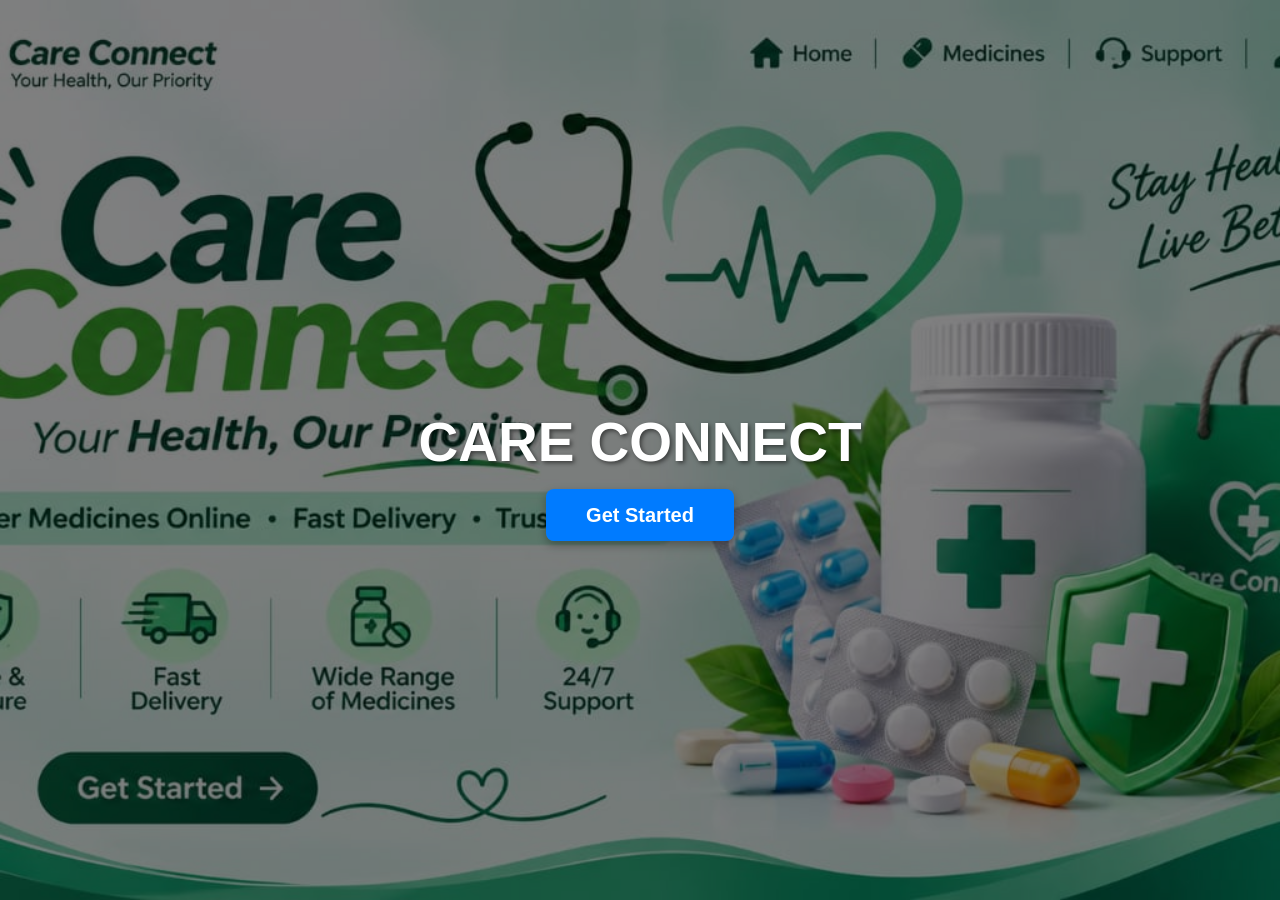
<file: index.html>
<!DOCTYPE html>
<html lang="en">
<head>
    <meta charset="UTF-8">
    <meta name="viewport" content="width=device-width, initial-scale=1.0">
    <title>Care Connect | Welcome</title>
    <style>
        body {
            margin: 0;
            height: 100vh;
            display: flex;
            justify-content: center;
            align-items: center;
            background-color: #000;
            font-family: Arial, sans-serif;
            position: relative;
            z-index: 1;
        }
        /* THIS FINDS YOUR IMAGE IN THE "image" FOLDER AND MAKES IT 50% TRANSPARENT */
        body::before {
            content: "";
            position: absolute;
            top: 0; left: 0; right: 0; bottom: 0;
            background-image: url('image/logo.png'); 
            background-size: cover;
            background-position: center;
            opacity: 0.5;
            z-index: -1;
        }
        .landing-box {
            text-align: center;
            color: white;
        }
        .landing-box h1 {
            font-size: 55px;
            margin-bottom: 30px;
            text-shadow: 2px 2px 4px rgba(0,0,0,0.5);
        }
        .get-started-btn {
            padding: 15px 40px;
            font-size: 20px;
            font-weight: bold;
            color: white;
            background-color: #007bff;
            border: none;
            border-radius: 8px;
            cursor: pointer;
            text-decoration: none;
            box-shadow: 0 4px 10px rgba(0,0,0,0.3);
        }
        .get-started-btn:hover {
            background-color: #0056b3;
        }
    </style>
</head>
<body>
    <div class="landing-box">
        <h1>CARE CONNECT</h1>
        <a href="login.html" class="get-started-btn">Get Started</a>
    </div>
</body>
</html>
</file>
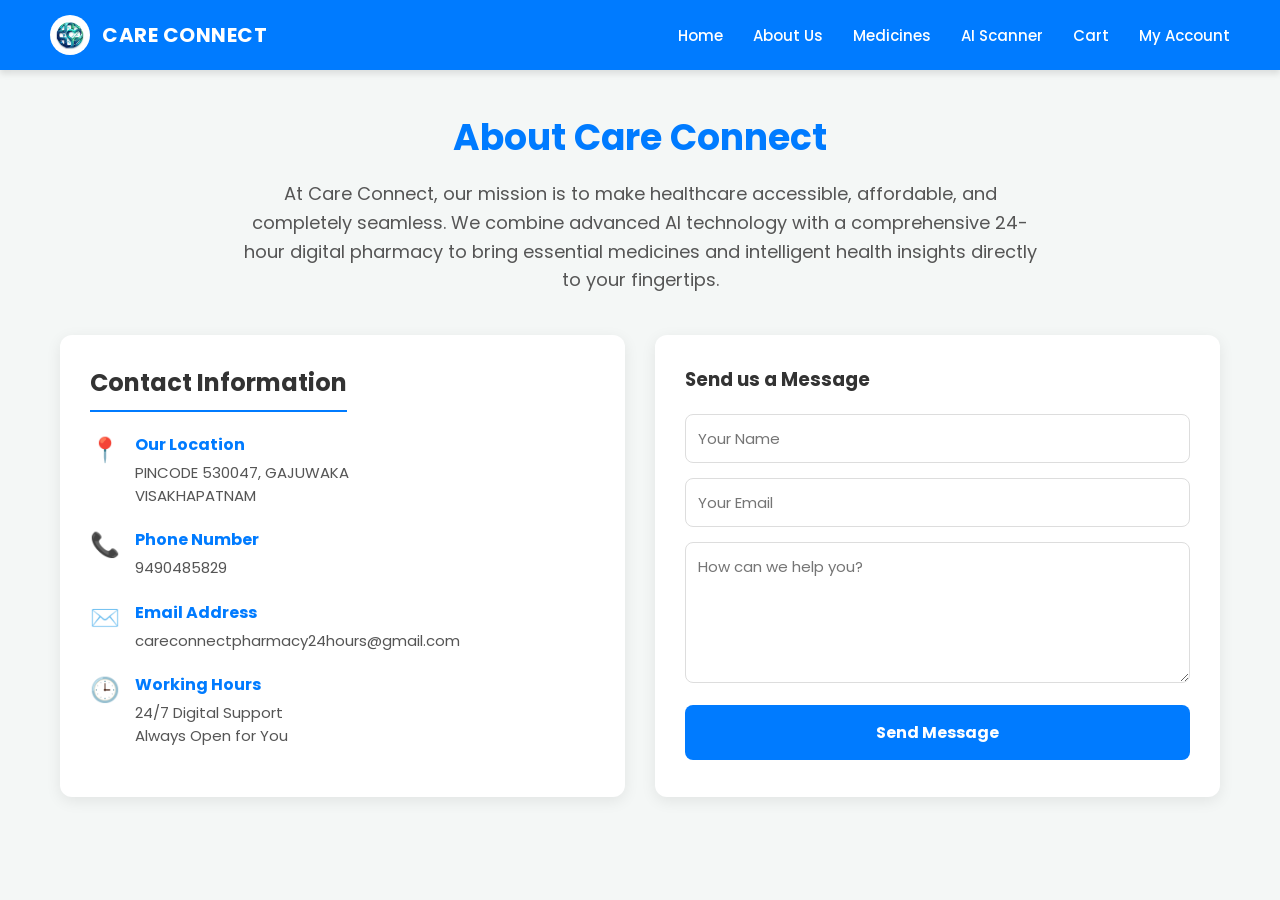
<file: about.html>
<!DOCTYPE html>
<html lang="en">
<head>
    <meta charset="UTF-8">
    <meta name="viewport" content="width=device-width, initial-scale=1.0">
    <title>Care Connect | About Us</title>
    <link rel="stylesheet" href="style.css">
    <style>
        .about-container {
            max-width: 1200px; margin: 40px auto; padding: 0 20px;
        }
        .about-header {
            text-align: center; margin-bottom: 40px;
        }
        .about-header h1 { color: #007bff; font-size: 36px; margin-bottom: 15px; }
        .about-header p { color: #555; font-size: 18px; line-height: 1.6; max-width: 800px; margin: 0 auto; }
        
        .contact-wrapper {
            display: flex; flex-wrap: wrap; gap: 30px; justify-content: center;
        }
        
        /* Contact Information Cards */
        .contact-info {
            flex: 1; min-width: 300px; background: white; padding: 30px; 
            border-radius: 12px; box-shadow: 0 4px 15px rgba(0,0,0,0.08);
        }
        .contact-info h3 { color: #333; font-size: 24px; margin-top: 0; margin-bottom: 20px; border-bottom: 2px solid #007bff; padding-bottom: 10px; display: inline-block;}
        .info-item { display: flex; align-items: flex-start; margin-bottom: 20px; }
        .info-icon { font-size: 24px; margin-right: 15px; }
        .info-text h4 { margin: 0 0 5px 0; color: #007bff; font-size: 16px; }
        .info-text p { margin: 0; color: #555; font-size: 15px; line-height: 1.5; }

        /* Contact Message Form */
        .contact-form {
            flex: 1; min-width: 300px; background: white; padding: 30px; 
            border-radius: 12px; box-shadow: 0 4px 15px rgba(0,0,0,0.08);
        }
        .contact-form h3 { color: #333; margin-top: 0; margin-bottom: 20px; }
        .form-input {
            width: 100%; padding: 12px; margin-bottom: 15px; border: 1px solid #ddd;
            border-radius: 8px; box-sizing: border-box; font-size: 15px;
        }
        .submit-btn {
            width: 100%; padding: 15px; background-color: #007bff; color: white;
            border: none; border-radius: 8px; font-size: 16px; font-weight: bold; cursor: pointer;
        }
        .submit-btn:hover { background-color: #0056b3; }
    </style>
</head>
<body>

    <!-- Updated Navigation Menu with About Us -->
    <nav class="navbar">
        <a href="home.html" class="nav-logo" style="display: flex; align-items: center; text-decoration: none; color: white;">
            <img src="image/logo2.png" alt="Care Connect Logo" style="width: 40px; height: 40px; border-radius: 50%; object-fit: cover; margin-right: 12px;">
            <span style="font-weight: bold; font-size: 20px; letter-spacing: 0.5px;">CARE CONNECT</span>
        </a>
        <ul class="nav-links">
            <li><a href="home.html">Home</a></li>
            <li><a href="about.html">About Us</a></li>
            <li><a href="shop.html">Medicines</a></li>
            <li><a href="scanner.html">AI Scanner</a></li>
            <li><a href="cart.html">Cart</a></li>
            <li><a href="account.html">My Account</a></li>
        </ul>
    </nav>

    <div class="about-container">
        
        <!-- Mission Statement -->
        <div class="about-header">
            <h1>About Care Connect</h1>
            <p>At Care Connect, our mission is to make healthcare accessible, affordable, and completely seamless. We combine advanced AI technology with a comprehensive 24-hour digital pharmacy to bring essential medicines and intelligent health insights directly to your fingertips.</p>
        </div>

        <div class="contact-wrapper">
            
            <!-- Contact Details -->
            <div class="contact-info">
                <h3>Contact Information</h3>
                
                <div class="info-item">
                    <div class="info-icon">📍</div>
                    <div class="info-text">
                        <h4>Our Location</h4>
                        <p>PINCODE 530047, GAJUWAKA<br>VISAKHAPATNAM</p>
                    </div>
                </div>

                <div class="info-item">
                    <div class="info-icon">📞</div>
                    <div class="info-text">
                        <h4>Phone Number</h4>
                        <p>9490485829</p>
                    </div>
                </div>

                <div class="info-item">
                    <div class="info-icon">✉️</div>
                    <div class="info-text">
                        <h4>Email Address</h4>
                        <p>careconnectpharmacy24hours@gmail.com</p>
                    </div>
                </div>

                <div class="info-item">
                    <div class="info-icon">🕒</div>
                    <div class="info-text">
                        <h4>Working Hours</h4>
                        <p>24/7 Digital Support<br>Always Open for You</p>
                    </div>
                </div>
            </div>

            <!-- Contact Form -->
            <div class="contact-form">
                <h3>Send us a Message</h3>
                <form onsubmit="sendMessage(event)">
                    <input type="text" id="contact-name" class="form-input" placeholder="Your Name" required>
                    <input type="email" id="contact-email" class="form-input" placeholder="Your Email" required>
                    <textarea id="contact-msg" class="form-input" rows="5" placeholder="How can we help you?" required></textarea>
                    <button type="submit" class="submit-btn">Send Message</button>
                </form>
            </div>

        </div>
    </div>

    <script>
        function sendMessage(event) {
            event.preventDefault();
            // A simple visual alert for the college project to show the form works
            alert("Thank you for reaching out! Your message has been sent to the Care Connect team.");
            document.getElementById("contact-name").value = "";
            document.getElementById("contact-email").value = "";
            document.getElementById("contact-msg").value = "";
        }
    </script>

</body>
</html>
</file>
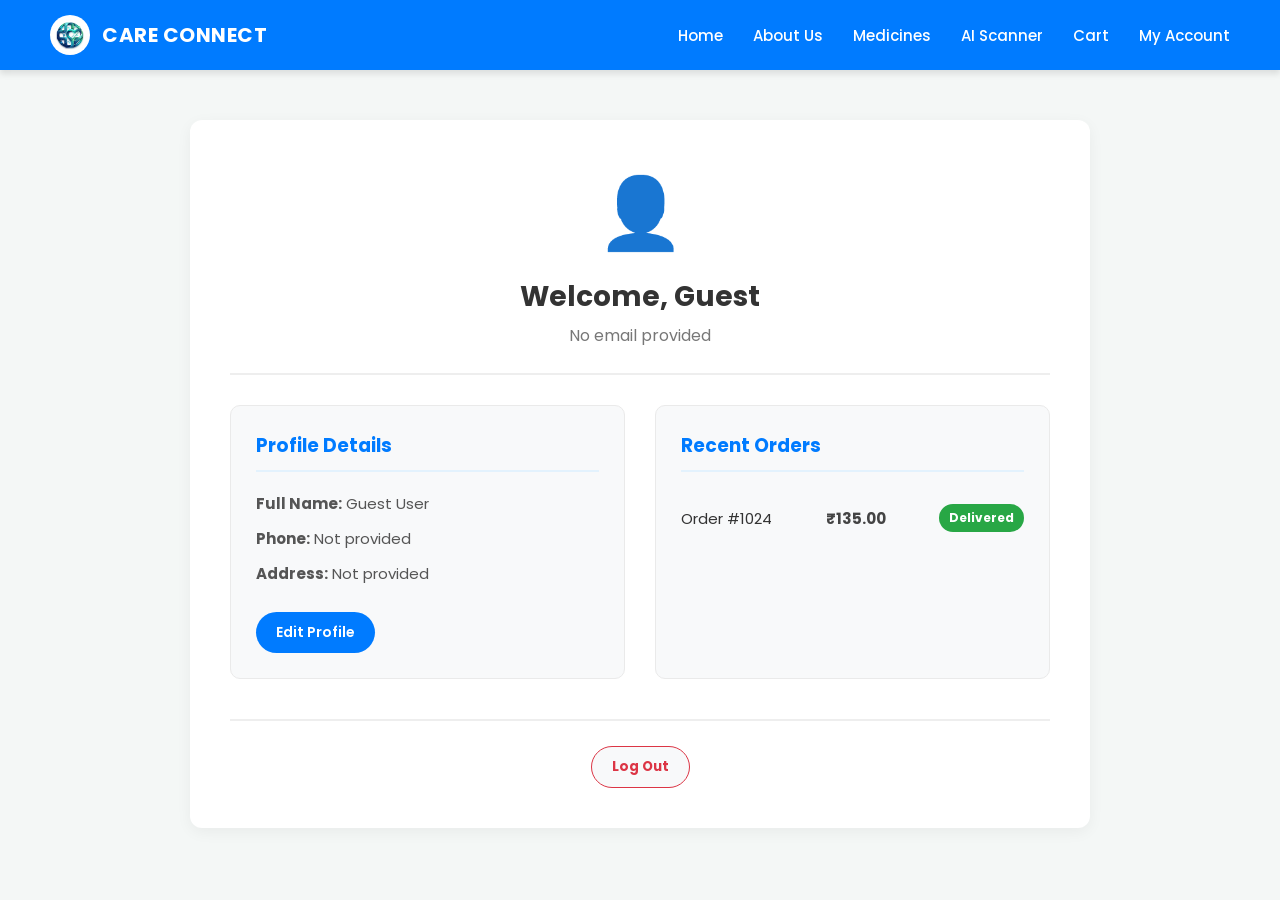
<file: account.html>
<!DOCTYPE html>
<html lang="en">
<head>
    <meta charset="UTF-8">
    <meta name="viewport" content="width=device-width, initial-scale=1.0">
    <title>Care Connect | My Account</title>
    <link rel="stylesheet" href="style.css">
    <style>
        /* Edit Profile Modal Styling */
        .edit-modal {
            display: none; position: fixed; top: 0; left: 0; width: 100%; height: 100%;
            background: rgba(0,0,0,0.5); justify-content: center; align-items: center; z-index: 1000;
        }
        .edit-content {
            background: white; padding: 30px; border-radius: 12px; width: 100%; max-width: 400px;
            box-shadow: 0 4px 15px rgba(0,0,0,0.2);
        }
        .edit-content h3 { margin-top: 0; color: #007bff; text-align: center; margin-bottom: 20px; }
        .edit-input {
            width: 100%; padding: 10px; margin-bottom: 15px; border: 1px solid #ddd;
            border-radius: 6px; box-sizing: border-box; font-size: 14px;
        }
        .modal-btns { display: flex; justify-content: space-between; margin-top: 10px; }
    </style>
</head>
<body>

    <!-- Navigation Menu -->
    <nav class="navbar">
        <a href="home.html" class="nav-logo" style="display: flex; align-items: center; text-decoration: none; color: white;">
            <img src="image/logo2.png" alt="Care Connect Logo" style="width: 40px; height: 40px; border-radius: 50%; object-fit: cover; margin-right: 12px;">
            <span style="font-weight: bold; font-size: 20px; letter-spacing: 0.5px;">CARE CONNECT</span>
        </a>
        <ul class="nav-links">
            <li><a href="home.html">Home</a></li>
            <li><a href="about.html">About Us</a></li>
            <li><a href="shop.html">Medicines</a></li>
            <li><a href="scanner.html">AI Scanner</a></li>
            <li><a href="cart.html">Cart</a></li>
            <li><a href="account.html">My Account</a></li>
        </ul>
    </nav>
    <!-- Account Details Section -->
    <div class="account-container">
        <div class="profile-header">
            <div class="profile-avatar">👤</div>
            <h2 id="display-greeting">Welcome, User</h2>
            <p id="display-email">user@email.com</p>
        </div>

        <div class="account-grid">
            <div class="account-card">
                <h3>Profile Details</h3>
                <p><strong>Full Name:</strong> <span id="display-fullname">N/A</span></p>
                <p><strong>Phone:</strong> <span id="display-phone">N/A</span></p>
                <p><strong>Address:</strong> <span id="display-address">N/A</span></p>
                <!-- Button now triggers the modal -->
                <button class="btn-primary edit-btn" onclick="openEditModal()">Edit Profile</button>
            </div>

            <div class="account-card">
                <h3>Recent Orders</h3>
                <ul class="order-list">
                    <li>
                        <span>Order #1024</span> 
                        <span class="order-price">₹135.00</span> 
                        <span class="status-badge">Delivered</span>
                    </li>
                </ul>
            </div>
        </div>

        <div class="logout-section">
            <button class="btn-secondary" onclick="logout()">Log Out</button>
        </div>
    </div>

    <!-- Edit Profile Modal Form -->
    <div id="edit-modal" class="edit-modal">
        <div class="edit-content">
            <h3>Edit Your Profile</h3>
            
            <label>Full Name</label>
            <input type="text" id="edit-name" class="edit-input" placeholder="Your Full Name">
            
            <label>Phone Number</label>
            <input type="tel" id="edit-phone" class="edit-input" placeholder="Your Phone Number">
            
            <label>Delivery Address</label>
            <textarea id="edit-address" class="edit-input" rows="3" placeholder="Your Address"></textarea>
            
            <div class="modal-btns">
                <button class="btn-secondary" onclick="closeEditModal()">Cancel</button>
                <button class="btn-primary" onclick="saveProfile()">Save Changes</button>
            </div>
        </div>
    </div>

    <script>
        // Function to load details from memory onto the page
        function loadProfileData() {
            const name = localStorage.getItem("careConnectName") || "Guest User";
            const email = localStorage.getItem("careConnectEmail") || "No email provided";
            const phone = localStorage.getItem("careConnectPhone") || "Not provided";
            const address = localStorage.getItem("careConnectAddress") || "Not provided";

            // Inject the data into the HTML
            document.getElementById("display-greeting").innerText = "Welcome, " + name.split(" ")[0]; 
            document.getElementById("display-fullname").innerText = name;
            document.getElementById("display-email").innerText = email;
            document.getElementById("display-phone").innerText = phone;
            document.getElementById("display-address").innerText = address;
        }

        // 1. When the page loads, display the current profile
        window.onload = function() {
            loadProfileData();
        };

        // 2. Open the edit modal and pre-fill current data
        function openEditModal() {
            document.getElementById("edit-name").value = localStorage.getItem("careConnectName") || "";
            document.getElementById("edit-phone").value = localStorage.getItem("careConnectPhone") || "";
            document.getElementById("edit-address").value = localStorage.getItem("careConnectAddress") || "";
            
            document.getElementById("edit-modal").style.display = "flex";
        }

        // 3. Close the modal
        function closeEditModal() {
            document.getElementById("edit-modal").style.display = "none";
        }

        // 4. Save new data to memory and refresh the screen
        function saveProfile() {
            const newName = document.getElementById("edit-name").value;
            const newPhone = document.getElementById("edit-phone").value;
            const newAddress = document.getElementById("edit-address").value;

            if(!newName || !newPhone || !newAddress) {
                alert("Please fill out all fields!");
                return;
            }

            // Save to localStorage
            localStorage.setItem("careConnectName", newName);
            localStorage.setItem("careConnectPhone", newPhone);
            localStorage.setItem("careConnectAddress", newAddress);

            // Refresh the display immediately
            loadProfileData();
            closeEditModal();
            alert("Profile updated successfully!");
        }

        // 5. Clear memory and return to the starting page
        function logout() {
            localStorage.removeItem("careConnectName");
            localStorage.removeItem("careConnectEmail");
            localStorage.removeItem("careConnectPhone");
            localStorage.removeItem("careConnectAddress");
            
            alert("Logged out successfully.");
            
            // Returns the customer to your starting login/index page
            window.location.href = "index.html"; 
        }
    </script>

</body>
</html>
</file>
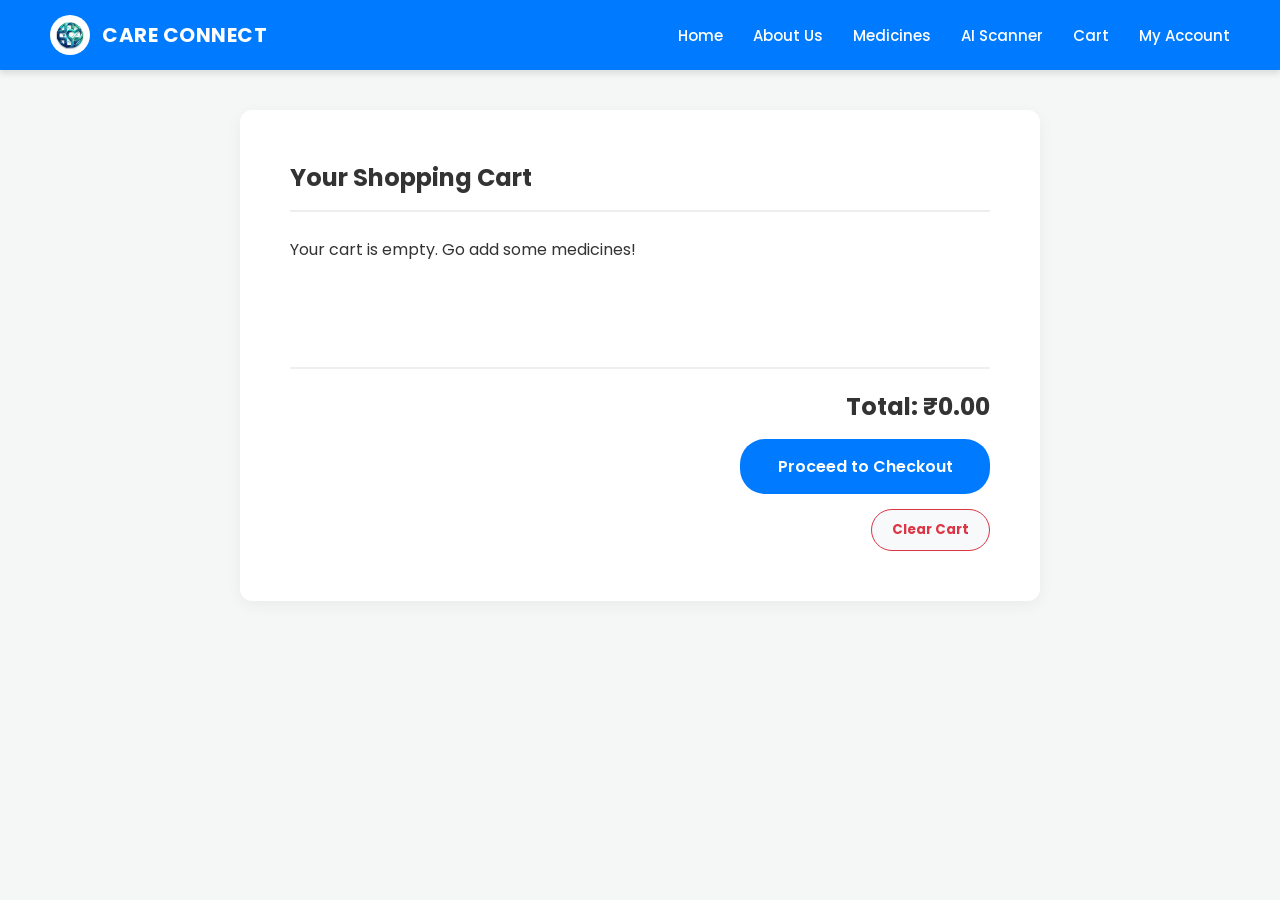
<file: cart.html>
<!DOCTYPE html>
<html lang="en">
<head>
    <meta charset="UTF-8">
    <meta name="viewport" content="width=device-width, initial-scale=1.0">
    <title>Care Connect | Cart</title>
    <link rel="stylesheet" href="style.css">
    <style>
        /* Checkout Modal/Container Styling */
        .checkout-modal {
            display: none;
            position: fixed;
            top: 0; left: 0; width: 100%; height: 100%;
            background: rgba(0,0,0,0.5);
            justify-content: center; align-items: center;
            z-index: 1000;
        }
        .checkout-content {
            background: white; padding: 30px; border-radius: 12px;
            width: 100%; max-width: 400px; box-shadow: 0 4px 15px rgba(0,0,0,0.2);
        }
        .checkout-content h3 { color: #007bff; margin-top: 0; margin-bottom: 20px; text-align: center; }
        .form-input {
            width: 100%; padding: 10px; margin-bottom: 15px; border: 1px solid #ddd;
            border-radius: 6px; box-sizing: border-box; font-size: 14px;
        }
        .payment-option {
            display: block; margin-bottom: 12px; font-size: 15px; cursor: pointer;
        }
        .payment-option input { margin-right: 10px; }
        .modal-btns { display: flex; justify-content: space-between; margin-top: 20px; }
    </style>
</head>
<body>

    <!-- Navigation Menu -->
   <nav class="navbar">
        <a href="home.html" class="nav-logo" style="display: flex; align-items: center; text-decoration: none; color: white;">
            <img src="image/logo2.png" alt="Care Connect Logo" style="width: 40px; height: 40px; border-radius: 50%; object-fit: cover; margin-right: 12px;">
            <span style="font-weight: bold; font-size: 20px; letter-spacing: 0.5px;">CARE CONNECT</span>
        </a>
        <ul class="nav-links">
            <li><a href="home.html">Home</a></li>
            <li><a href="about.html">About Us</a></li>
            <li><a href="shop.html">Medicines</a></li>
            <li><a href="scanner.html">AI Scanner</a></li>
            <li><a href="cart.html">Cart</a></li>
            <li><a href="account.html">My Account</a></li>
        </ul>
    </nav>
    <!-- Cart Content -->
    <div class="cart-container">
        <h2>Your Shopping Cart</h2>
        
        <div id="cart-items" class="cart-items-list">
            <!-- JavaScript will automatically inject the selected medicines here -->
        </div>

        <div class="cart-summary">
            <h3>Total: ₹<span id="cart-total">0.00</span></h3>
            <button class="btn-primary checkout-btn" onclick="openAddressModal()">Proceed to Checkout</button>
            <button class="btn-secondary clear-btn" onclick="clearCart()">Clear Cart</button>
        </div>
    </div>

    <!-- STEP 1: Address Modal Form -->
    <div id="address-modal" class="checkout-modal">
        <div class="checkout-content">
            <h3>Enter Delivery Address</h3>
            <input type="text" id="cust-name" class="form-input" placeholder="Full Name" required>
            <input type="text" id="cust-phone" class="form-input" placeholder="Phone Number" required>
            <textarea id="cust-address" class="form-input" rows="3" placeholder="Street Address, City, Pincode" required></textarea>
            
            <div class="modal-btns">
                <button class="btn-secondary" onclick="closeModals()">Cancel</button>
                <button class="btn-primary" onclick="proceedToPayment()">Proceed to Payment</button>
            </div>
        </div>
    </div>

    <!-- STEP 2: Payment Method Modal Form -->
    <div id="payment-modal" class="checkout-modal">
        <div class="checkout-content">
            <h3>Select Payment Method</h3>
            
            <label class="payment-option"><input type="radio" name="payment" value="UPI"> UPI ID / QR</label>
            <label class="payment-option"><input type="radio" name="payment" value="GooglePay"> Google Pay</label>
            <label class="payment-option"><input type="radio" name="payment" value="PhonePe"> PhonePe</label>
            <label class="payment-option"><input type="radio" name="payment" value="Paytm"> Paytm</label>
            <label class="payment-option"><input type="radio" name="payment" value="NetBanking"> Net Banking</label>
            <label class="payment-option"><input type="radio" name="payment" value="COD" checked> Cash on Delivery (COD)</label>

            <div class="modal-btns">
                <button class="btn-secondary" onclick="openAddressModal()">Back</button>
                <button class="btn-primary" onclick="completeCheckout()">Pay & Complete Order</button>
            </div>
        </div>
    </div>

    <script>
        window.onload = function() {
            displayCart();
        };

        function displayCart() {
            let cart = JSON.parse(localStorage.getItem('careConnectCart')) || [];
            let cartDiv = document.getElementById("cart-items");
            let totalSpan = document.getElementById("cart-total");
            let total = 0;

            cartDiv.innerHTML = "";

            if (cart.length === 0) {
                cartDiv.innerHTML = "<p>Your cart is empty. Go add some medicines!</p>";
                totalSpan.innerText = "0.00";
                return;
            }

            cart.forEach((item) => {
                let itemDiv = document.createElement("div");
                itemDiv.className = "cart-item";
                itemDiv.innerHTML = `
                    <span class="item-name">${item.name}</span>
                    <span class="item-price">₹${item.price.toFixed(2)}</span>
                `;
                cartDiv.appendChild(itemDiv);
                total += item.price;
            });

            totalSpan.innerText = total.toFixed(2);
        }

        function clearCart() {
            localStorage.removeItem('careConnectCart');
            displayCart();
        }

        function openAddressModal() {
            let cart = JSON.parse(localStorage.getItem('careConnectCart')) || [];
            if(cart.length === 0) {
                alert("Your cart is empty!");
                return;
            }
            closeModals();
            document.getElementById("address-modal").style.display = "flex";
        }

        function proceedToPayment() {
            const name = document.getElementById("cust-name").value;
            const phone = document.getElementById("cust-phone").value;
            const address = document.getElementById("cust-address").value;

            if(!name || !phone || !address) {
                alert("Please fill in all delivery address details!");
                return;
            }

            // Save address temporarily
            localStorage.setItem("careConnectPhone", phone);
            localStorage.setItem("careConnectAddress", address);

            closeModals();
            document.getElementById("payment-modal").style.display = "flex";
        }

        function closeModals() {
            document.getElementById("address-modal").style.display = "none";
            document.getElementById("payment-modal").style.display = "none";
        }

        function completeCheckout() {
            const selectedPayment = document.querySelector('input[name="payment"]:checked').value;

            closeModals();

            if (selectedPayment === "COD") {
                alert("Thanks for choosing Care Connect. Your order has been placed successfully!");
            } else {
                alert("Payment Done Successfully via " + selectedPayment + "! Thank you for trusting Care Connect.");
            }

            clearCart(); // Empties cart after successful checkout
        }
    </script>

</body>
</html>
</file>
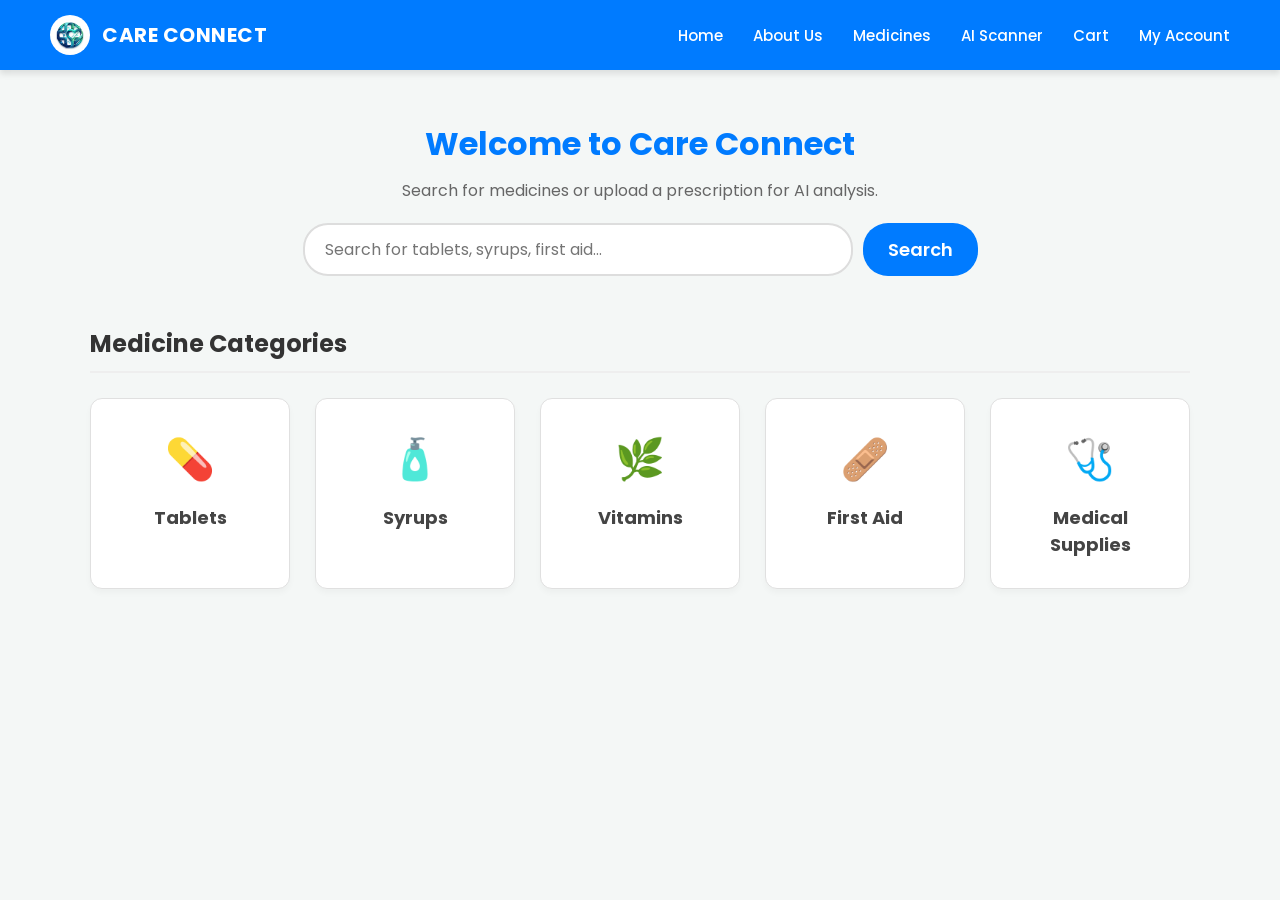
<file: home.html>
<!DOCTYPE html>
<html lang="en">
<head>
    <meta charset="UTF-8">
    <meta name="viewport" content="width=device-width, initial-scale=1.0">
    <title>Care Connect | Home</title>
    <!-- Links to your main style file -->
    <link rel="stylesheet" href="style.css">
</head>
<body>

    <!-- Navigation Menu -->
        <nav class="navbar">
        <a href="home.html" class="nav-logo" style="display: flex; align-items: center; text-decoration: none; color: white;">
            <img src="image/logo2.png" alt="Care Connect Logo" style="width: 40px; height: 40px; border-radius: 50%; object-fit: cover; margin-right: 12px;">
            <span style="font-weight: bold; font-size: 20px; letter-spacing: 0.5px;">CARE CONNECT</span>
        </a>
        <ul class="nav-links">
            <li><a href="home.html">Home</a></li>
            <li><a href="about.html">About Us</a></li>
            <li><a href="shop.html">Medicines</a></li>
            <li><a href="scanner.html">AI Scanner</a></li>
            <li><a href="cart.html">Cart</a></li>
            <li><a href="account.html">My Account</a></li>
        </ul>
    </nav>
    <!-- Main Content -->
    <div class="home-container">
        
        <!-- Welcome Banner & Search -->
        <div class="welcome-banner">
            <h1 id="user-greeting">Welcome to Care Connect</h1>
            <p>Search for medicines or upload a prescription for AI analysis.</p>
            
            <!-- Connected Home Search Bar -->
            <div class="search-box">
                <input type="text" id="home-search-input" class="search-bar" placeholder="Search for tablets, syrups, first aid...">
                <button class="btn-primary search-btn" onclick="searchFromHome()">Search</button>
            </div>
        </div>

        <!-- Medicine Categories Grid -->
        <div class="category-section">
            <h2>Medicine Categories</h2>
            <div class="category-grid">
                
                <!-- Category Cards: Clicking these redirects to the shop page -->
                <div class="category-card" onclick="window.location.href='shop.html'">
                    <div class="category-icon">💊</div>
                    <h3>Tablets</h3>
                </div>
                
                <div class="category-card" onclick="window.location.href='shop.html'">
                    <div class="category-icon">🧴</div>
                    <h3>Syrups</h3>
                </div>
                
                <div class="category-card" onclick="window.location.href='shop.html'">
                    <div class="category-icon">🌿</div>
                    <h3>Vitamins</h3>
                </div>
                
                <div class="category-card" onclick="window.location.href='shop.html'">
                    <div class="category-icon">🩹</div>
                    <h3>First Aid</h3>
                </div>
                
                <div class="category-card" onclick="window.location.href='shop.html'">
                    <div class="category-icon">🩺</div>
                    <h3>Medical Supplies</h3>
                </div>

            </div>
        </div>
    </div>

    <!-- JavaScript to load the user's name and handle search forwarding -->
    <script>
        window.onload = function() {
            // Pulls the exact name saved during login/signup
            const fullName = localStorage.getItem("careConnectName");
            
            if (fullName) {
                // Splits the name and grabs only the first word
                const firstName = fullName.split(" ")[0];
                document.getElementById("user-greeting").innerText = "Welcome, " + firstName;
            } else {
                document.getElementById("user-greeting").innerText = "Welcome to Care Connect";
            }
        };

        // Function to pass home search query to shop.html via localStorage
        function searchFromHome() {
            let query = document.getElementById("home-search-input").value.trim();
            if (query !== "") {
                localStorage.setItem("careConnectSearchQuery", query);
            }
            window.location.href = "shop.html";
        }
    </script>

</body>
</html>
</file>
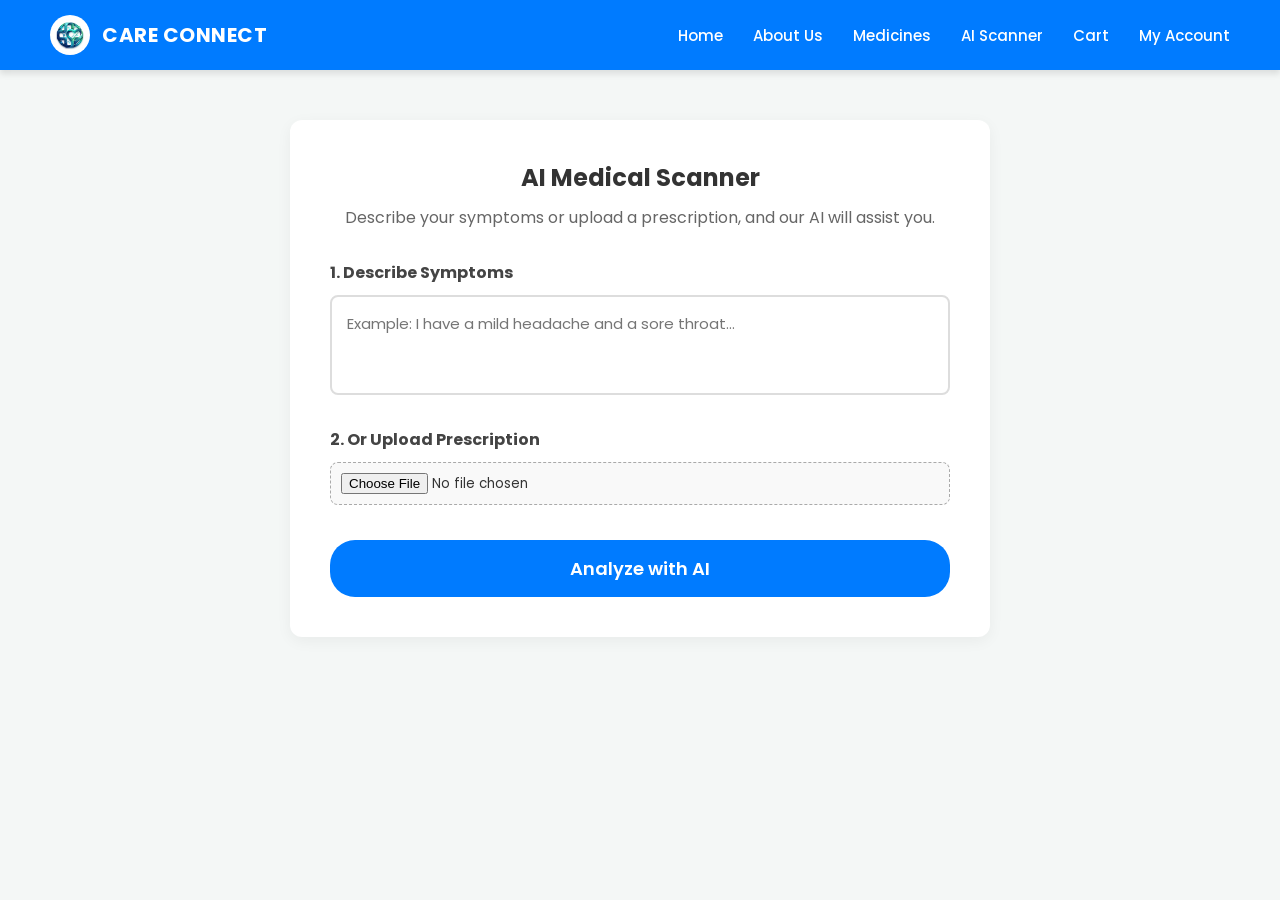
<file: scanner.html>
<!DOCTYPE html>
<html lang="en">
<head>
    <meta charset="UTF-8">
    <meta name="viewport" content="width=device-width, initial-scale=1.0">
    <title>Care Connect | AI Scanner</title>
    <link rel="stylesheet" href="style.css">
</head>
<body>
        <nav class="navbar">
        <a href="home.html" class="nav-logo" style="display: flex; align-items: center; text-decoration: none; color: white;">
            <img src="image/logo2.png" alt="Care Connect Logo" style="width: 40px; height: 40px; border-radius: 50%; object-fit: cover; margin-right: 12px;">
            <span style="font-weight: bold; font-size: 20px; letter-spacing: 0.5px;">CARE CONNECT</span>
        </a>
        <ul class="nav-links">
            <li><a href="home.html">Home</a></li>
            <li><a href="about.html">About Us</a></li>
            <li><a href="shop.html">Medicines</a></li>
            <li><a href="scanner.html">AI Scanner</a></li>
            <li><a href="cart.html">Cart</a></li>
            <li><a href="account.html">My Account</a></li>
        </ul>
    </nav>
    <div class="scanner-container">
        <h2>AI Medical Scanner</h2>
        <p>Describe your symptoms or upload a prescription, and our AI will assist you.</p>
        
        <div class="input-section">
            <h3>1. Describe Symptoms</h3>
            <textarea id="symptoms-input" placeholder="Example: I have a mild headache and a sore throat..."></textarea>
        </div>

        <div class="input-section">
            <h3>2. Or Upload Prescription</h3>
            <input type="file" id="prescription-upload" accept="image/*">
        </div>

        <button class="btn-primary analyze-btn" onclick="analyzeData()">Analyze with AI</button>

        <div id="ai-results-box" class="results-box" style="display: none;">
            <h3>AI Analysis:</h3>
            <p id="ai-output">Loading analysis...</p>
        </div>
    </div>
       <script>
        // Helper function to convert the image file into a format the AI can read
        function fileToGenerativePart(file) {
            return new Promise((resolve) => {
                const reader = new FileReader();
                reader.onloadend = () => resolve({
                    inlineData: { data: reader.result.split(',')[1], mimeType: file.type }
                });
                reader.readAsDataURL(file);
            });
        }

        async function analyzeData() {
            const symptoms = document.getElementById("symptoms-input").value;
            const fileInput = document.getElementById("prescription-upload");
            const resultsBox = document.getElementById("ai-results-box");
            const outputText = document.getElementById("ai-output");

            // Check if they entered text OR uploaded an image
            if (symptoms.trim() === "" && fileInput.files.length === 0) {
                alert("Please describe your symptoms or upload a prescription!");
                return;
            }

            resultsBox.style.display = "block";
            outputText.innerText = "Analyzing your data... Please wait.";

            // 1. PASTE YOUR "AQ." KEY HERE
            const apiKey = "AQ.Ab8RN6Ib8aJMCydRHtQX7QBPYDRbOApudGbFDa0cfsqZ71mpLw"; 
            const url = `https://generativelanguage.googleapis.com/v1beta/models/gemini-3.5-flash-lite:generateContent?key=${apiKey}`;
            
            // 2. Prepare the AI instructions based on what the user provided
            let prompt = "You are a helpful pharmacy AI assistant for CARE CONNECT. ";
            let partsArray = [];

            if (fileInput.files.length > 0) {
                // If they uploaded an image, ask the AI to read the prescription
                prompt += "Read this prescription image. List the medicines clearly and give a brief warning to always consult a real doctor.";
                const imagePart = await fileToGenerativePart(fileInput.files[0]);
                partsArray.push({ text: prompt });
                partsArray.push(imagePart); // Attach the image to the request
            } else {
                // If they only typed text, analyze the symptoms
                prompt += `A user says: '${symptoms}'. Give a brief, friendly 2-sentence medical suggestion, recommend a common over-the-counter medicine category, and always remind them to consult a doctor.`;
                partsArray.push({ text: prompt });
            }

            const requestBody = {
                contents: [{ parts: partsArray }]
            };

            // 3. Send the request to Google
            try {
                const response = await fetch(url, {
                    method: "POST",
                    headers: { "Content-Type": "application/json" },
                    body: JSON.stringify(requestBody)
                });
                
                const data = await response.json();
                
                if (response.ok) {
                    if (data.candidates && data.candidates.length > 0) {
                        outputText.innerText = data.candidates[0].content.parts[0].text;
                    } else {
                        outputText.innerText = "The AI blocked the response. Try a different input.";
                    }
                } else {
                    outputText.innerText = "Google Server Error: " + (data.error ? data.error.message : "Unknown error");
                }
            } catch (error) {
                outputText.innerText = "Network Error: Could not connect to Google. Check your internet.";
                console.error(error);
            }
        }
    </script>
      </body>
</html>
</file>
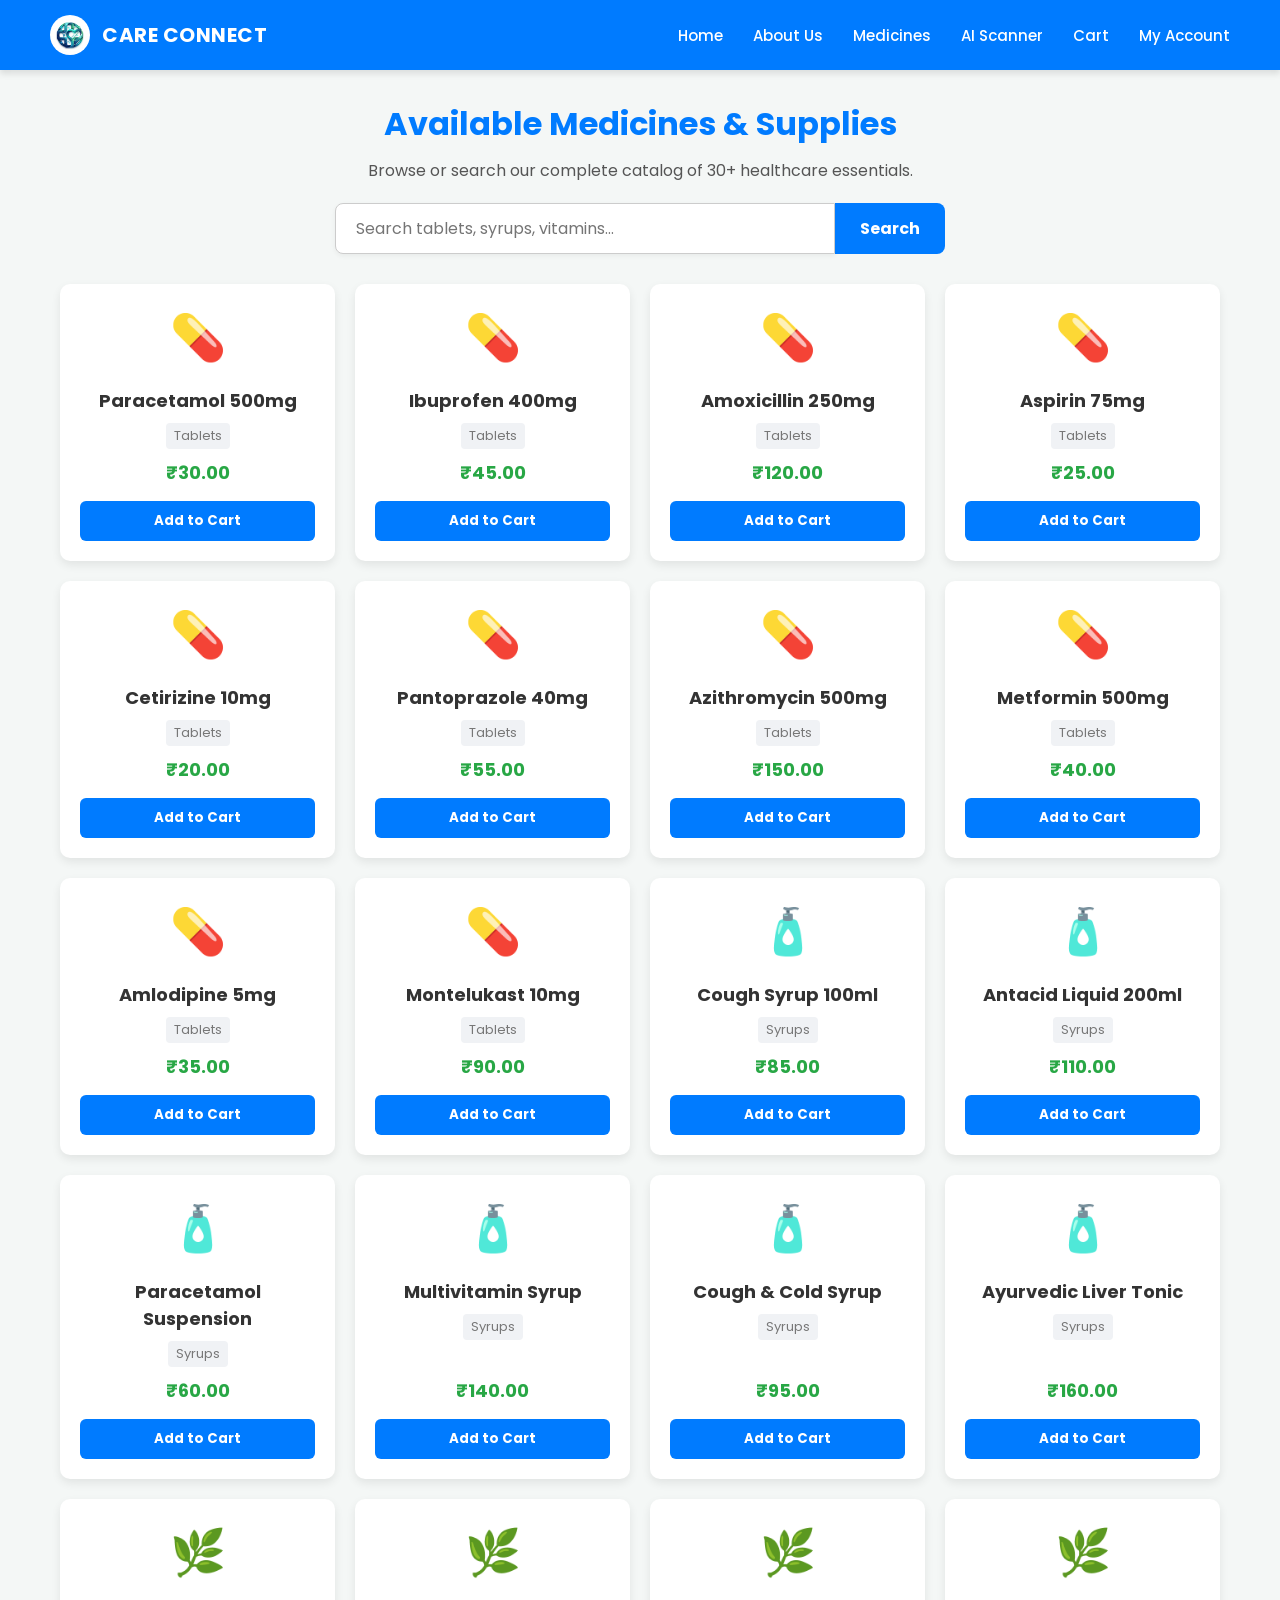
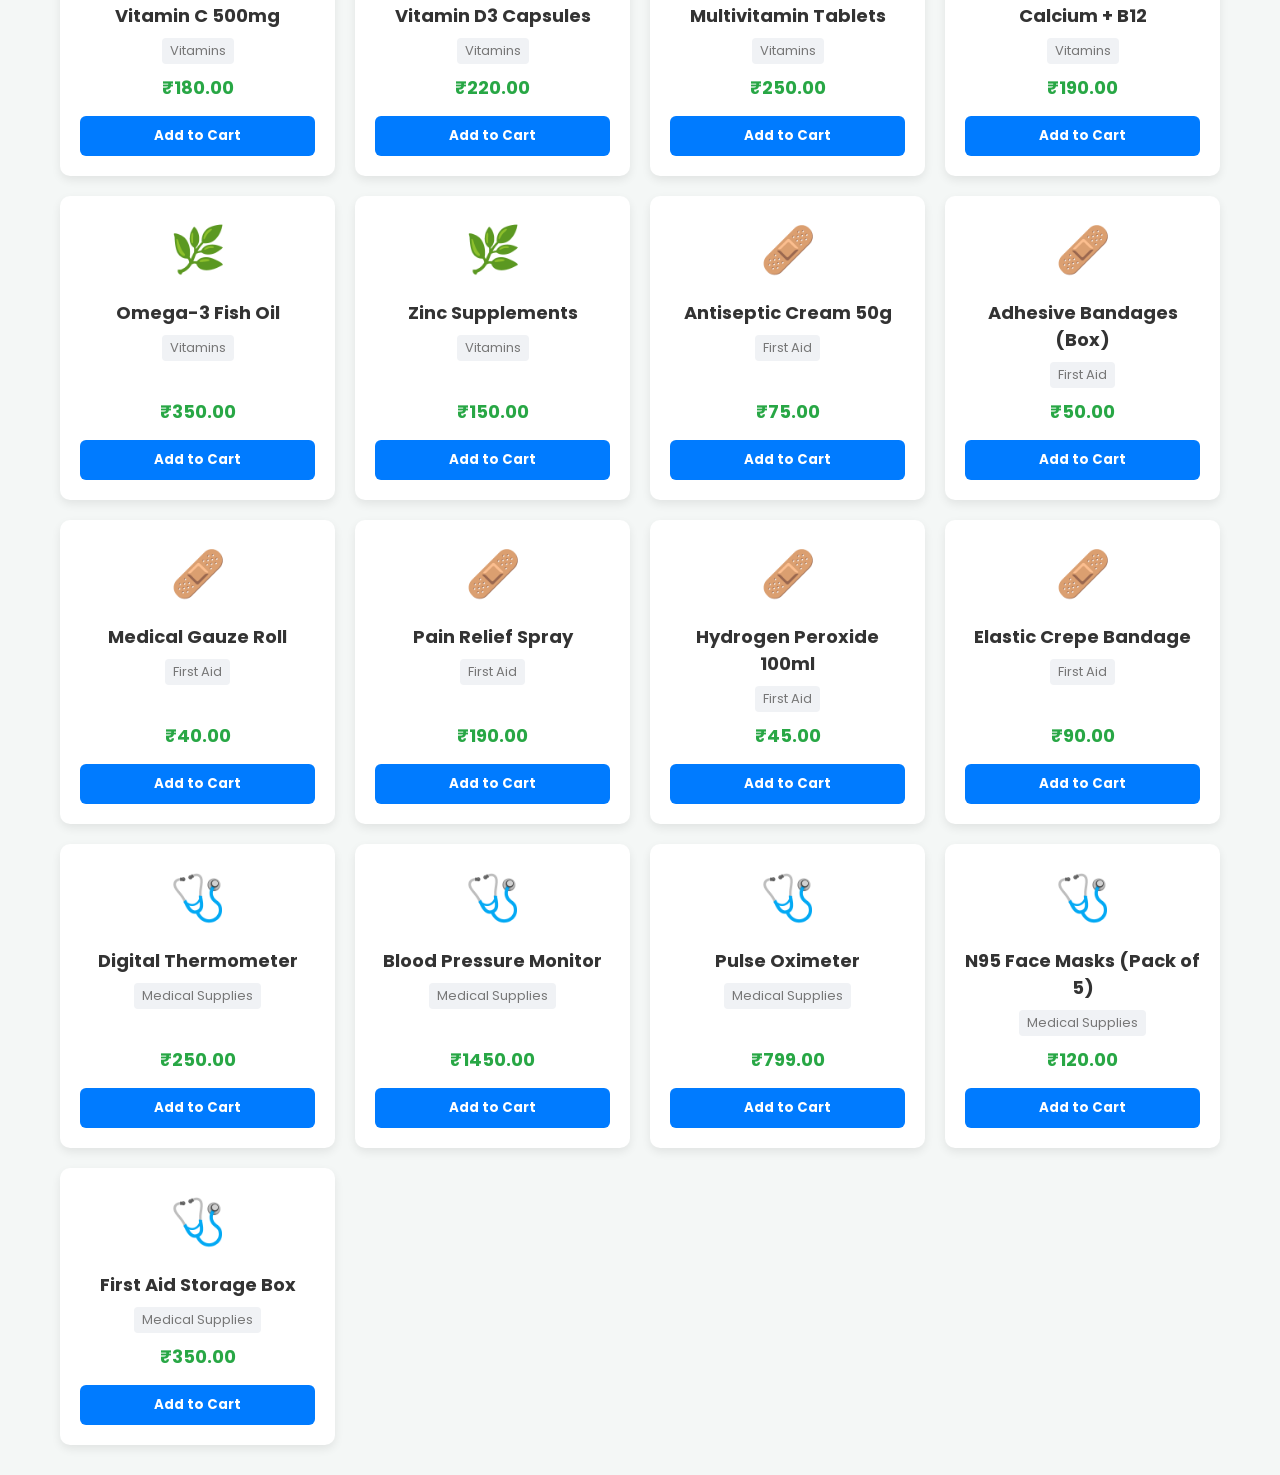
<file: shop.html>
<!DOCTYPE html>
<html lang="en">
<head>
    <meta charset="UTF-8">
    <meta name="viewport" content="width=device-width, initial-scale=1.0">
    <title>Care Connect | Medicines</title>
    <link rel="stylesheet" href="style.css">
    <style>
        .shop-container {
            max-width: 1200px; margin: 30px auto; padding: 0 20px;
        }
        .shop-header {
            text-align: center; margin-bottom: 25px;
        }
        .shop-header h2 { color: #007bff; font-size: 32px; margin-bottom: 10px; }
        .shop-header p { color: #555; font-size: 16px; margin-bottom: 20px; }
        
        /* Live Search Bar Styling */
        .shop-search-box {
            display: flex; justify-content: center; margin-bottom: 30px;
        }
        .shop-search-input {
            width: 100%; max-width: 500px; padding: 12px 20px; font-size: 16px;
            border: 1px solid #ccc; border-radius: 8px 0 0 8px; outline: none;
            box-shadow: 0 2px 5px rgba(0,0,0,0.05);
        }
        .shop-search-btn {
            padding: 0 25px; background-color: #007bff; color: white; border: none;
            font-size: 16px; font-weight: bold; border-radius: 0 8px 8px 0; cursor: pointer;
        }
        .shop-search-btn:hover { background-color: #0056b3; }

        .medicine-grid {
            display: grid;
            grid-template-columns: repeat(auto-fill, minmax(220px, 1fr));
            gap: 20px;
        }
        .medicine-card {
            background: white; border-radius: 10px; padding: 20px; text-align: center;
            box-shadow: 0 4px 10px rgba(0,0,0,0.08); transition: transform 0.2s;
            display: flex; flex-direction: column; justify-content: space-between;
        }
        .medicine-card:hover { transform: translateY(-5px); }
        .med-icon { font-size: 45px; margin-bottom: 15px; }
        .med-name { font-size: 18px; font-weight: bold; color: #333; margin-bottom: 8px; }
        .med-category { font-size: 13px; color: #777; margin-bottom: 10px; background: #f0f2f5; padding: 3px 8px; border-radius: 4px; display: inline-block; }
        .med-price { font-size: 18px; color: #28a745; font-weight: bold; margin-bottom: 15px; }
        .add-btn {
            background-color: #007bff; color: white; border: none; padding: 10px;
            border-radius: 6px; font-weight: bold; cursor: pointer; width: 100%;
        }
        .add-btn:hover { background-color: #0056b3; }
        .no-results { text-align: center; grid-column: 1 / -1; color: #777; font-size: 18px; padding: 40px; }
    </style>
</head>
<body>

    <!-- Navigation Menu with Logo -->
   <nav class="navbar">
        <a href="home.html" class="nav-logo" style="display: flex; align-items: center; text-decoration: none; color: white;">
            <img src="image/logo2.png" alt="Care Connect Logo" style="width: 40px; height: 40px; border-radius: 50%; object-fit: cover; margin-right: 12px;">
            <span style="font-weight: bold; font-size: 20px; letter-spacing: 0.5px;">CARE CONNECT</span>
        </a>
        <ul class="nav-links">
            <li><a href="home.html">Home</a></li>
            <li><a href="about.html">About Us</a></li>
            <li><a href="shop.html">Medicines</a></li>
            <li><a href="scanner.html">AI Scanner</a></li>
            <li><a href="cart.html">Cart</a></li>
            <li><a href="account.html">My Account</a></li>
        </ul>
    </nav>

    <!-- Shop Content -->
    <div class="shop-container">
        <div class="shop-header">
            <h2>Available Medicines & Supplies</h2>
            <p>Browse or search our complete catalog of 30+ healthcare essentials.</p>
            
            <!-- Live Search Bar -->
            <div class="shop-search-box">
                <input type="text" id="search-input" class="shop-search-input" placeholder="Search tablets, syrups, vitamins..." onkeyup="filterMedicines()">
                <button class="shop-search-btn" onclick="filterMedicines()">Search</button>
            </div>
        </div>

        <div id="medicine-grid" class="medicine-grid">
            <!-- JavaScript dynamically injects items here -->
        </div>
    </div>

    <script>
        // Array containing 30+ medicines with icons and prices
        const medicines = [
            { name: "Paracetamol 500mg", category: "Tablets", price: 30, icon: "💊" },
            { name: "Ibuprofen 400mg", category: "Tablets", price: 45, icon: "💊" },
            { name: "Amoxicillin 250mg", category: "Tablets", price: 120, icon: "💊" },
            { name: "Aspirin 75mg", category: "Tablets", price: 25, icon: "💊" },
            { name: "Cetirizine 10mg", category: "Tablets", price: 20, icon: "💊" },
            { name: "Pantoprazole 40mg", category: "Tablets", price: 55, icon: "💊" },
            { name: "Azithromycin 500mg", category: "Tablets", price: 150, icon: "💊" },
            { name: "Metformin 500mg", category: "Tablets", price: 40, icon: "💊" },
            { name: "Amlodipine 5mg", category: "Tablets", price: 35, icon: "💊" },
            { name: "Montelukast 10mg", category: "Tablets", price: 90, icon: "💊" },

            { name: "Cough Syrup 100ml", category: "Syrups", price: 85, icon: "🧴" },
            { name: "Antacid Liquid 200ml", category: "Syrups", price: 110, icon: "🧴" },
            { name: "Paracetamol Suspension", category: "Syrups", price: 60, icon: "🧴" },
            { name: "Multivitamin Syrup", category: "Syrups", price: 140, icon: "🧴" },
            { name: "Cough & Cold Syrup", category: "Syrups", price: 95, icon: "🧴" },
            { name: "Ayurvedic Liver Tonic", category: "Syrups", price: 160, icon: "🧴" },

            { name: "Vitamin C 500mg", category: "Vitamins", price: 180, icon: "🌿" },
            { name: "Vitamin D3 Capsules", category: "Vitamins", price: 220, icon: "🌿" },
            { name: "Multivitamin Tablets", category: "Vitamins", price: 250, icon: "🌿" },
            { name: "Calcium + B12", category: "Vitamins", price: 190, icon: "🌿" },
            { name: "Omega-3 Fish Oil", category: "Vitamins", price: 350, icon: "🌿" },
            { name: "Zinc Supplements", category: "Vitamins", price: 150, icon: "🌿" },

            { name: "Antiseptic Cream 50g", category: "First Aid", price: 75, icon: "🩹" },
            { name: "Adhesive Bandages (Box)", category: "First Aid", price: 50, icon: "🩹" },
            { name: "Medical Gauze Roll", category: "First Aid", price: 40, icon: "🩹" },
            { name: "Pain Relief Spray", category: "First Aid", price: 190, icon: "🩹" },
            { name: "Hydrogen Peroxide 100ml", category: "First Aid", price: 45, icon: "🩹" },
            { name: "Elastic Crepe Bandage", category: "First Aid", price: 90, icon: "🩹" },

            { name: "Digital Thermometer", category: "Medical Supplies", price: 250, icon: "🩺" },
            { name: "Blood Pressure Monitor", category: "Medical Supplies", price: 1450, icon: "🩺" },
            { name: "Pulse Oximeter", category: "Medical Supplies", price: 799, icon: "🩺" },
            { name: "N95 Face Masks (Pack of 5)", category: "Medical Supplies", price: 120, icon: "🩺" },
            { name: "First Aid Storage Box", category: "Medical Supplies", price: 350, icon: "🩺" }
        ];

        // Function to render items (supports filtering by search query)
        function loadShopItems(filteredList) {
            let grid = document.getElementById("medicine-grid");
            grid.innerHTML = "";

            if (filteredList.length === 0) {
                grid.innerHTML = `<div class="no-results">No medicines found matching your search.</div>`;
                return;
            }

            filteredList.forEach((med) => {
                let card = document.createElement("div");
                card.className = "medicine-card";
                card.innerHTML = `
                    <div>
                        <div class="med-icon">${med.icon}</div>
                        <div class="med-name">${med.name}</div>
                        <span class="med-category">${med.category}</span>
                    </div>
                    <div>
                        <div class="med-price">₹${med.price.toFixed(2)}</div>
                        <button class="add-btn" onclick="addToCart('${med.name}', ${med.price})">Add to Cart</button>
                    </div>
                `;
                grid.appendChild(card);
            });
        }

        // Live Search Filter Function
        function filterMedicines() {
            let query = document.getElementById("search-input").value.toLowerCase();
            let matchedItems = medicines.filter(med => 
                med.name.toLowerCase().includes(query) || 
                med.category.toLowerCase().includes(query)
            );
            loadShopItems(matchedItems);
        }

        // Add to Cart functionality
        function addToCart(name, price) {
            let cart = JSON.parse(localStorage.getItem('careConnectCart')) || [];
            cart.push({ name: name, price: price });
            localStorage.setItem('careConnectCart', JSON.stringify(cart));
            alert(name + " has been added to your cart!");
        }

        // Load all items when the page opens
        window.onload = function() {
            loadShopItems(medicines);
        };
    </script>

</body>
</html>
</file>
<file: style.css>
/* Import a modern, clean font from Google */
@import url('https://fonts.googleapis.com/css2?family=Poppins:wght@300;400;600&display=swap');

/* Global Reset */
* {
    margin: 0;
    padding: 0;
    box-sizing: border-box;
    font-family: 'Poppins', sans-serif;
}

body {
    background-color: #f4f7f6;
    color: #333;
}

/* Base Button Styling */
.btn-primary {
    display: inline-block;
    background-color: #007bff; /* Medical Blue */
    color: white;
    padding: 12px 30px;
    border-radius: 25px;
    text-decoration: none;
    font-size: 18px;
    font-weight: 600;
    transition: 0.3s;
    border: none;
    cursor: pointer;
}

.btn-primary:hover {
    background-color: #0056b3;
    box-shadow: 0 4px 8px rgba(0,0,0,0.1);
}

/* Option 1: Splash/Starting Page Styling */
.splash-page {
    display: flex;
    justify-content: center;
    align-items: center;
    height: 100vh;
    background: linear-gradient(135deg, #e0f7fa 0%, #ffffff 100%);
}

.splash-container {
    text-align: center;
    background: white;
    padding: 50px;
    border-radius: 15px;
    box-shadow: 0 10px 20px rgba(0,0,0,0.05);
}

.logo {
    width: 120px;
    height: auto;
    margin-bottom: 20px;
}

.splash-container h1 {
    font-size: 36px;
    color: #007bff;
    letter-spacing: 2px;
    margin-bottom: 10px;
}

.splash-container p {
    font-size: 16px;
    color: #666;
    margin-bottom: 30px;
}

/* Option 1: Splash/Starting Page Styling */
.splash-page {
    position: relative; 
    overflow: hidden; 
    display: flex;
    justify-content: center;
    align-items: center;
    height: 100vh;
    background: linear-gradient(135deg, #e0f7fa 0%, #ffffff 100%);
}

/* Huge 50% Transparent Logo Background */
.splash-bg-logo {
    position: absolute;
    top: 0;
    left: 0;
    width: 100%;
    height: 100%;
    object-fit: cover; /* This makes it stretch to fill the entire screen */
    opacity: 0.5; /* This creates the 50% transparency */
    z-index: 0; /* This pushes the image to the background */
}

/* Ensure the white box stays in front of the huge logo */
.splash-container {
    position: relative;
    z-index: 1; 
    text-align: center;
    background: white;
    padding: 50px;
    border-radius: 15px;
    box-shadow: 0 10px 20px rgba(0,0,0,0.05);
}

/* Option 2: Login and Registration Styling */
.auth-container {
    width: 350px;
}

.auth-container h2 {
    color: #007bff;
    margin-bottom: 20px;
}

.input-group {
    margin-bottom: 15px;
    text-align: left;
}

.input-group input {
    width: 100%;
    padding: 12px;
    border: 1px solid #ccc;
    border-radius: 8px;
    font-size: 14px;
    outline: none;
    transition: 0.3s;
}

.input-group input:focus {
    border-color: #007bff;
    box-shadow: 0 0 5px rgba(0, 123, 255, 0.3);
}

.auth-container .btn-primary {
    width: 100%;
    margin-top: 10px;
    margin-bottom: 15px;
}

.auth-links p {
    font-size: 13px;
    color: #666;
    margin-bottom: 5px;
}

.auth-links a, .auth-links span {
    color: #007bff;
    text-decoration: none;
    font-weight: 600;
    cursor: pointer;
}

.auth-links a:hover, .auth-links span:hover {
    text-decoration: underline;
}

/* Hide the registration form by default */
#register-form {
    display: none;
}

/* Navigation Menu Styling */
.navbar {
    background-color: #007bff;
    padding: 15px 50px;
    display: flex;
    justify-content: space-between;
    align-items: center;
    box-shadow: 0 4px 6px rgba(0,0,0,0.1);
}

.nav-logo {
    font-size: 24px;
    font-weight: 700;
    color: white;
    text-decoration: none;
    letter-spacing: 1px;
}

.nav-links {
    list-style: none;
    display: flex;
    gap: 30px;
}

.nav-links li a {
    color: white;
    text-decoration: none;
    font-weight: 500;
    font-size: 15px;
    transition: 0.3s;
}

.nav-links li a:hover {
    color: #b3d7ff; /* Lighter blue on hover */
}

/* Home Page Layout */
.home-container {
    padding: 50px;
    max-width: 1200px;
    margin: 0 auto; /* Centers the content */
}

.welcome-banner {
    text-align: center;
    margin-bottom: 50px;
}

.welcome-banner h1 {
    color: #007bff;
    margin-bottom: 10px;
}

.welcome-banner p {
    color: #666;
    margin-bottom: 20px;
}

/* Search Bar Area */
.search-box {
    display: flex;
    justify-content: center;
    gap: 10px;
    margin-top: 15px;
}

.search-bar {
    width: 50%;
    padding: 12px 20px;
    border: 2px solid #ddd;
    border-radius: 25px;
    font-size: 16px;
    outline: none;
    transition: 0.3s;
}

.search-bar:focus {
    border-color: #007bff;
}

.search-btn {
    padding: 12px 25px;
}

/* Categories Grid */
.category-section h2 {
    color: #333;
    margin-bottom: 25px;
    border-bottom: 2px solid #eee;
    padding-bottom: 10px;
}

.category-grid {
    display: grid;
    /* Automatically creates columns based on screen size */
    grid-template-columns: repeat(auto-fit, minmax(200px, 1fr));
    gap: 25px;
}

.category-card {
    background: white;
    padding: 30px 20px;
    border-radius: 12px;
    text-align: center;
    cursor: pointer;
    border: 1px solid #e0e0e0;
    box-shadow: 0 4px 6px rgba(0,0,0,0.03);
    transition: all 0.3s ease;
}

.category-icon {
    font-size: 40px;
    margin-bottom: 15px;
}

.category-card h3 {
    color: #444;
    font-size: 18px;
}

/* Hover effect for the cards */
.category-card:hover {
    transform: translateY(-5px);
    border-color: #007bff;
    box-shadow: 0 8px 15px rgba(0,123,255,0.15);
}

/* Medicine Shop Styling */
.shop-container {
    padding: 50px;
    max-width: 1200px;
    margin: 0 auto;
}

.shop-container h2 {
    text-align: center;
    color: #333;
    margin-bottom: 40px;
    font-size: 32px;
}

.product-grid {
    display: grid;
    grid-template-columns: repeat(auto-fit, minmax(250px, 1fr));
    gap: 30px;
}

.product-card {
    background: white;
    padding: 25px;
    border-radius: 12px;
    text-align: center;
    border: 1px solid #e0e0e0;
    box-shadow: 0 4px 6px rgba(0,0,0,0.05);
    display: flex;
    flex-direction: column;
    gap: 12px;
}

.product-icon {
    font-size: 60px;
    margin-bottom: 10px;
}

.product-card h3 {
    color: #222;
    font-size: 20px;
    margin: 0;
}

.product-card p {
    color: #666;
    margin: 0;
    font-size: 14px;
}

.product-card .price {
    font-size: 24px;
    font-weight: bold;
    color: #007bff;
    margin: 10px 0;
}

/* Specific styling for the Apollo Pharmacy link */
.apollo-link {
    display: block;
    margin-top: 10px;
    color: #00897b; /* Apollo Pharmacy Green */
    text-decoration: none;
    font-weight: 600;
    font-size: 14px;
    transition: 0.3s;
}

.apollo-link:hover {
    text-decoration: underline;
    color: #00564d;
}
/* Shopping Cart Styling */
.cart-container {
    padding: 50px;
    max-width: 800px;
    margin: 0 auto;
    background: white;
    margin-top: 40px;
    border-radius: 12px;
    box-shadow: 0 4px 15px rgba(0,0,0,0.05);
}

.cart-container h2 {
    color: #333;
    border-bottom: 2px solid #eee;
    padding-bottom: 15px;
    margin-bottom: 25px;
}

.cart-items-list {
    margin-bottom: 30px;
    min-height: 100px;
}

.cart-item {
    display: flex;
    justify-content: space-between;
    padding: 15px;
    border-bottom: 1px solid #f0f0f0;
    font-size: 18px;
}

.item-name {
    font-weight: 500;
    color: #444;
}

.item-price {
    font-weight: bold;
    color: #007bff;
}

.cart-summary {
    display: flex;
    flex-direction: column;
    align-items: flex-end;
    gap: 15px;
    padding-top: 20px;
    border-top: 2px solid #eee;
}

.cart-summary h3 {
    font-size: 24px;
    color: #333;
    margin: 0;
}

.checkout-btn {
    width: 250px;
    padding: 15px;
    font-size: 16px;
}

.btn-secondary {
    background-color: #f8f9fa;
    color: #dc3545;
    border: 1px solid #dc3545;
    padding: 10px 20px;
    border-radius: 25px;
    cursor: pointer;
    font-weight: bold;
    transition: 0.3s;
}

.btn-secondary:hover {
    background-color: #dc3545;
    color: white;
}
/* AI Scanner Styling */
.scanner-container {
    padding: 40px;
    max-width: 700px;
    margin: 50px auto;
    background: white;
    border-radius: 12px;
    box-shadow: 0 4px 15px rgba(0,0,0,0.05);
    text-align: center;
}

.scanner-container h2 {
    color: #333;
    margin-bottom: 10px;
}

.scanner-container p {
    color: #666;
    margin-bottom: 30px;
}

.input-section {
    text-align: left;
    margin-bottom: 25px;
}

.input-section h3 {
    font-size: 16px;
    color: #444;
    margin-bottom: 10px;
}

#symptoms-input {
    width: 100%;
    height: 100px;
    padding: 15px;
    border: 2px solid #ddd;
    border-radius: 8px;
    font-size: 15px;
    font-family: inherit;
    resize: none;
    outline: none;
    transition: 0.3s;
    box-sizing: border-box;
}

#symptoms-input:focus {
    border-color: #007bff;
}

#prescription-upload {
    width: 100%;
    padding: 10px;
    border: 1px dashed #aaa;
    border-radius: 8px;
    background-color: #f9f9f9;
}

.analyze-btn {
    width: 100%;
    padding: 15px;
    font-size: 18px;
    margin-top: 10px;
}

.results-box {
    margin-top: 30px;
    padding: 20px;
    background-color: #e3f2fd; /* Light blue background */
    border-left: 5px solid #007bff;
    border-radius: 8px;
    text-align: left;
}

.results-box h3 {
    color: #0056b3;
    margin-top: 0;
    margin-bottom: 10px;
}
/* My Account Styling */
.account-container {
    padding: 40px;
    max-width: 900px;
    margin: 50px auto;
    background: white;
    border-radius: 12px;
    box-shadow: 0 4px 15px rgba(0,0,0,0.05);
}

.profile-header {
    text-align: center;
    border-bottom: 2px solid #eee;
    padding-bottom: 25px;
    margin-bottom: 30px;
}

.profile-avatar {
    font-size: 70px;
    margin-bottom: 10px;
}

.profile-header h2 {
    margin: 0;
    color: #333;
    font-size: 28px;
}

.profile-header p {
    color: #777;
    margin-top: 5px;
    font-size: 16px;
}

.account-grid {
    display: grid;
    grid-template-columns: repeat(auto-fit, minmax(300px, 1fr));
    gap: 30px;
}

.account-card {
    background: #f8f9fa;
    padding: 25px;
    border-radius: 10px;
    border: 1px solid #eaeaea;
}

.account-card h3 {
    margin-top: 0;
    color: #007bff;
    border-bottom: 2px solid #e3f2fd;
    padding-bottom: 10px;
    margin-bottom: 20px;
}

.account-card p {
    margin: 12px 0;
    color: #555;
    font-size: 15px;
}

.edit-btn {
    margin-top: 15px;
    width: auto;
    padding: 10px 20px;
    font-size: 14px;
}

.order-list {
    list-style: none;
    padding: 0;
    margin: 0;
}

.order-list li {
    display: flex;
    justify-content: space-between;
    align-items: center;
    padding: 12px 0;
    border-bottom: 1px solid #ddd;
    font-size: 15px;
}

.order-list li:last-child {
    border-bottom: none;
}

.order-price {
    font-weight: bold;
    color: #444;
}

.status-badge {
    background: #28a745;
    color: white;
    padding: 5px 10px;
    border-radius: 15px;
    font-size: 12px;
    font-weight: bold;
}

.status-badge.pending {
    background: #ffc107;
    color: #333;
}

.logout-section {
    text-align: center;
    margin-top: 40px;
    border-top: 2px solid #eee;
    padding-top: 25px;
}
</file>
